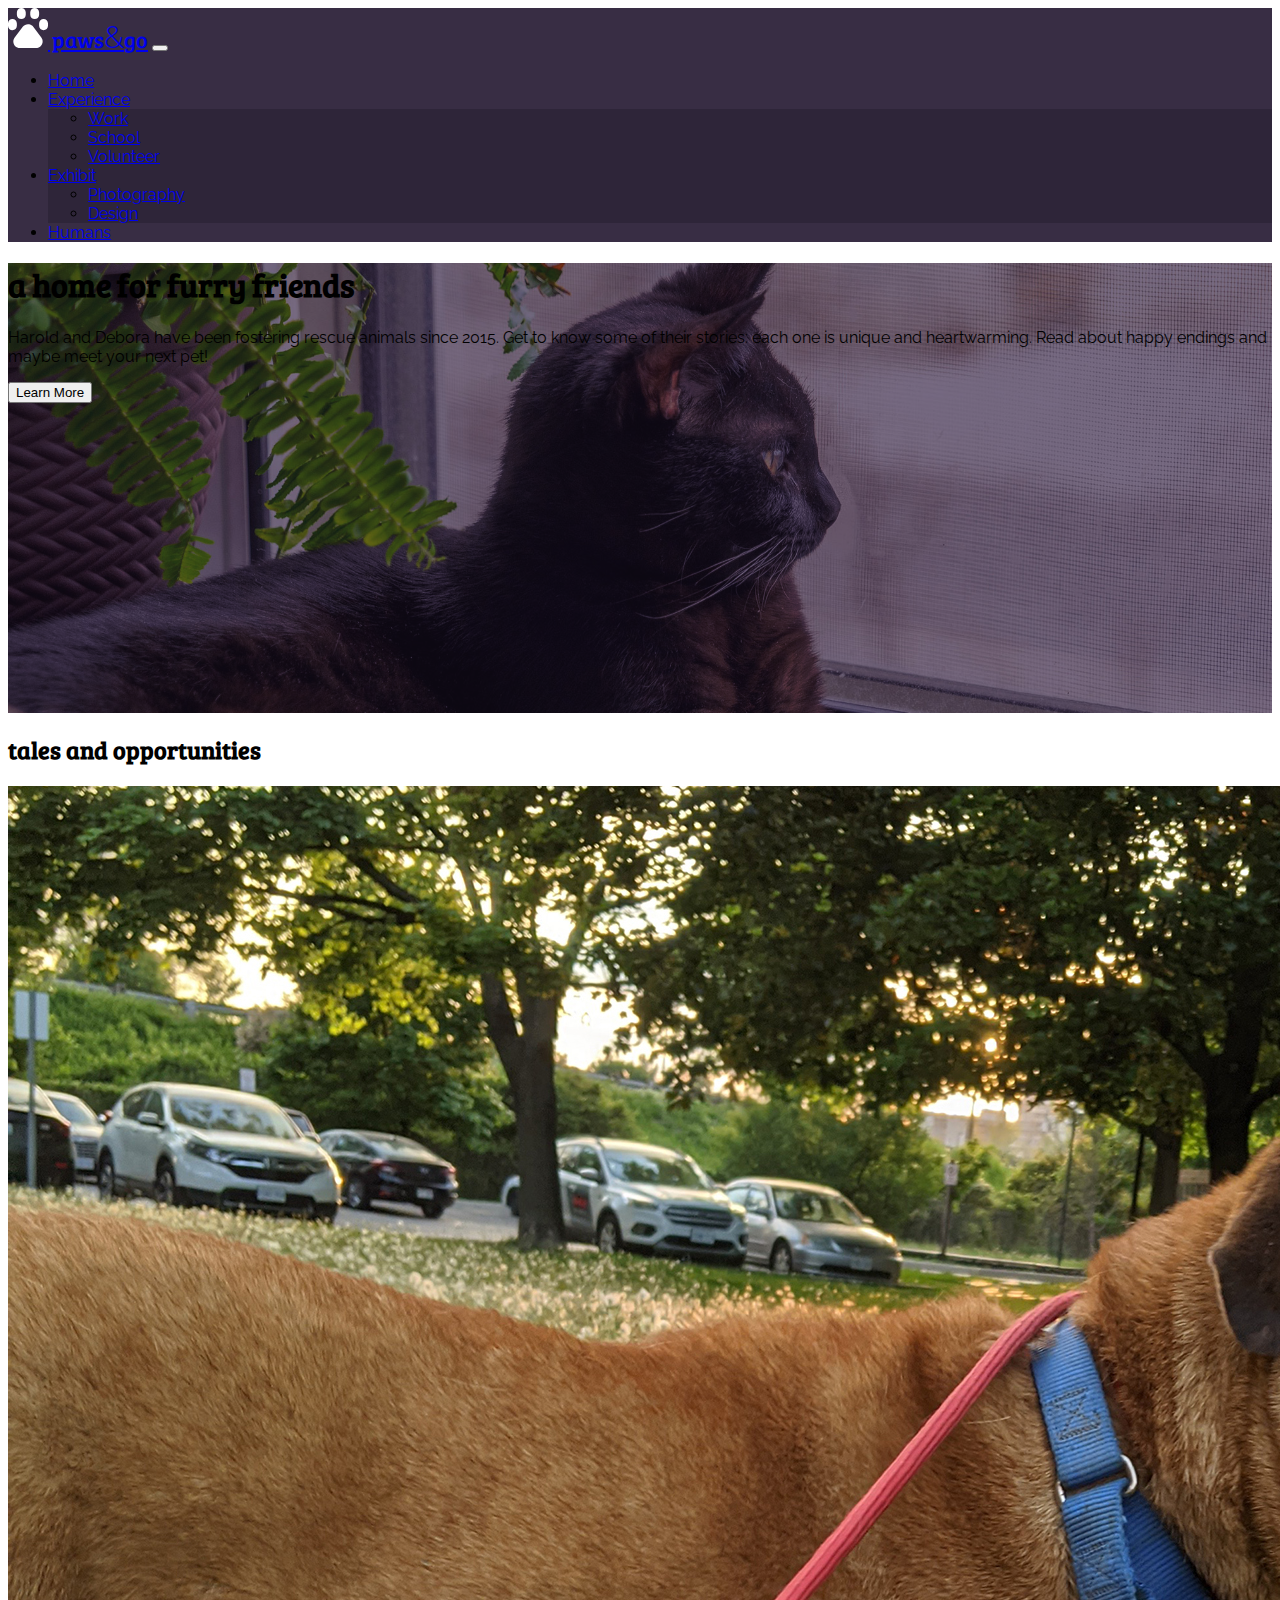
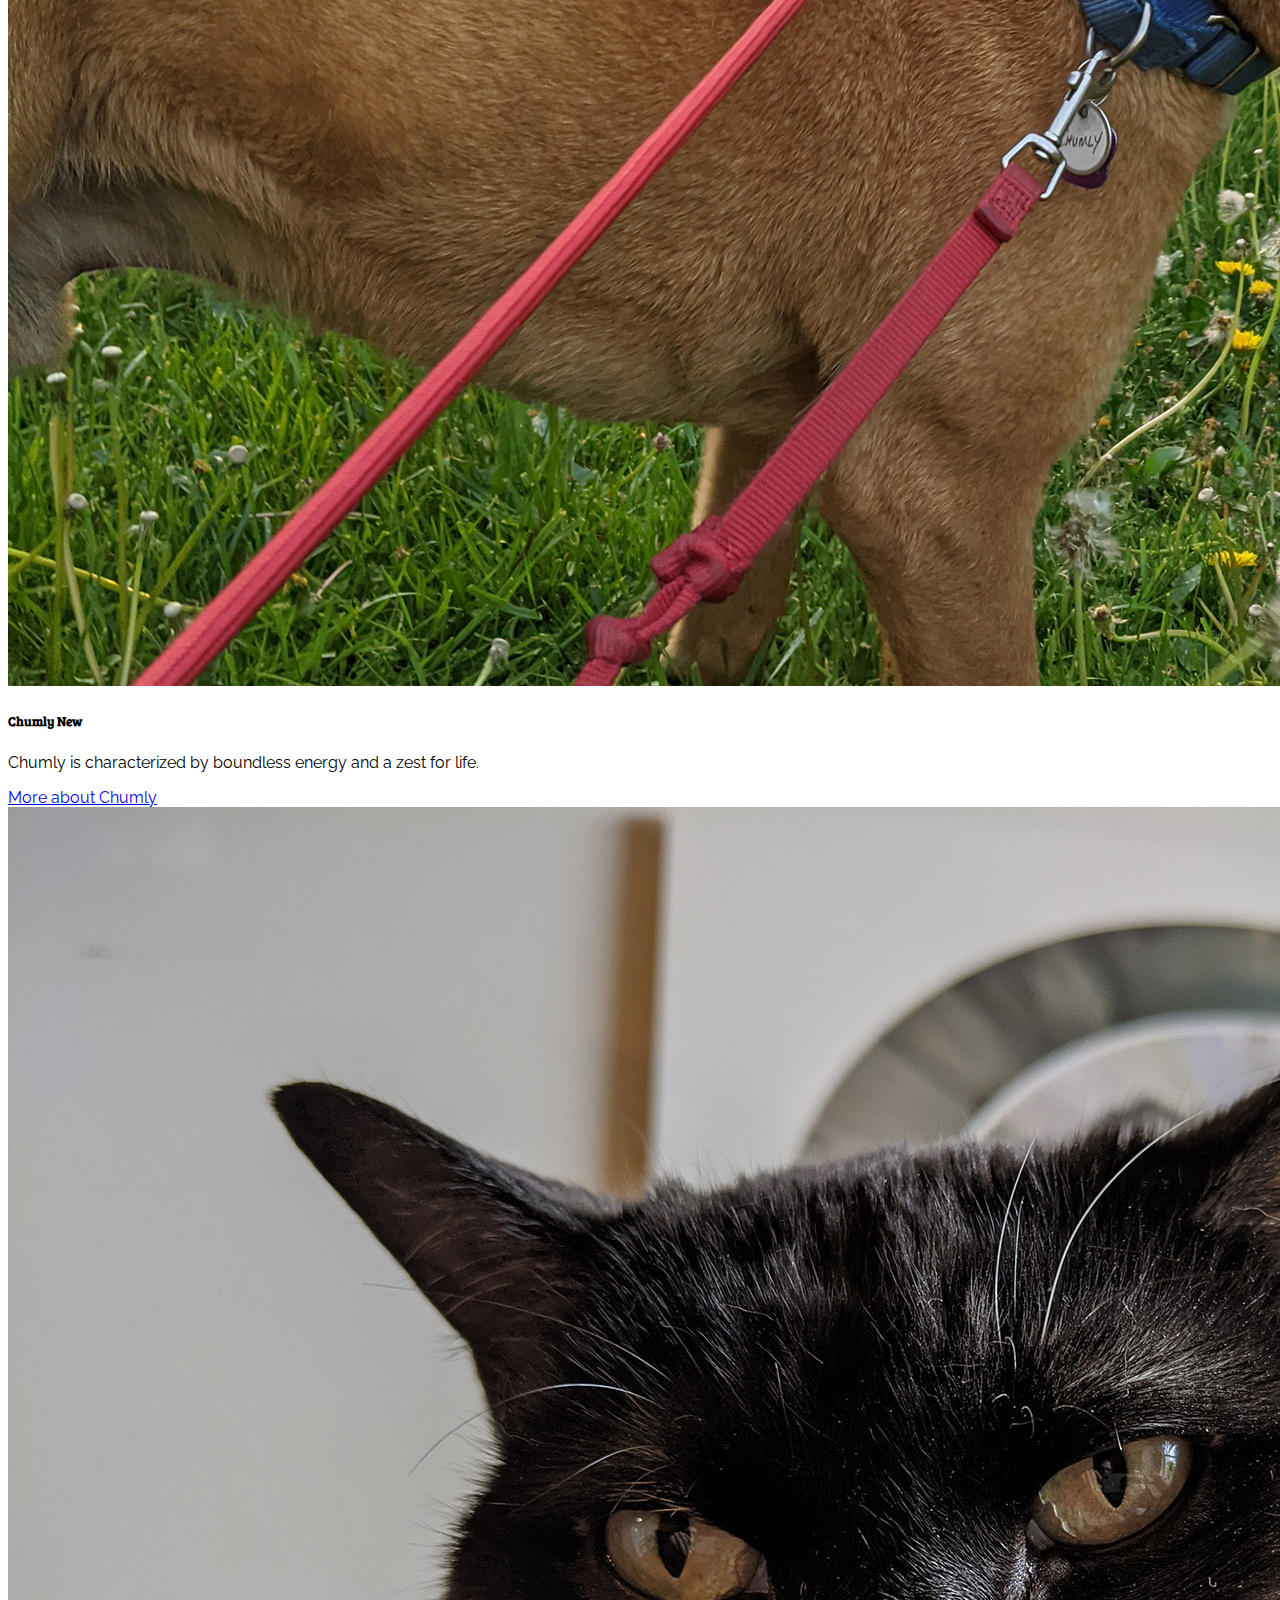
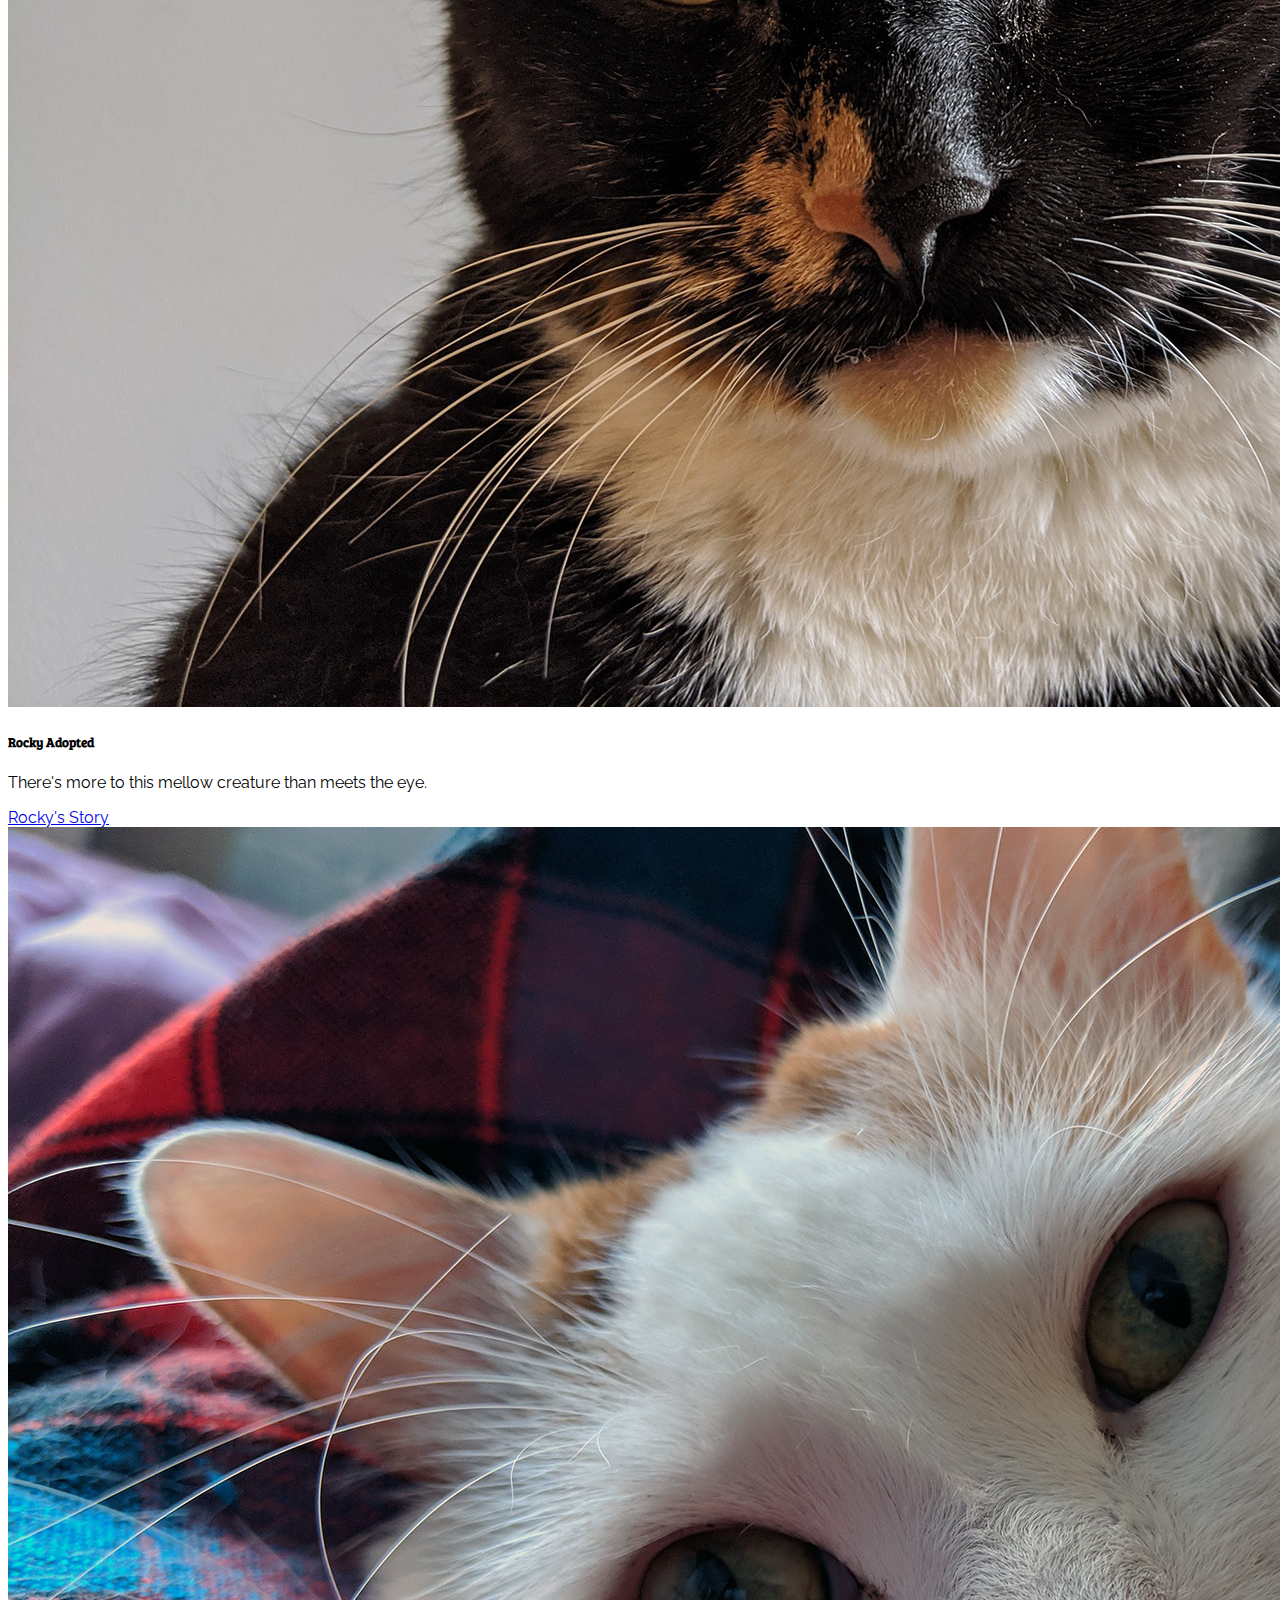
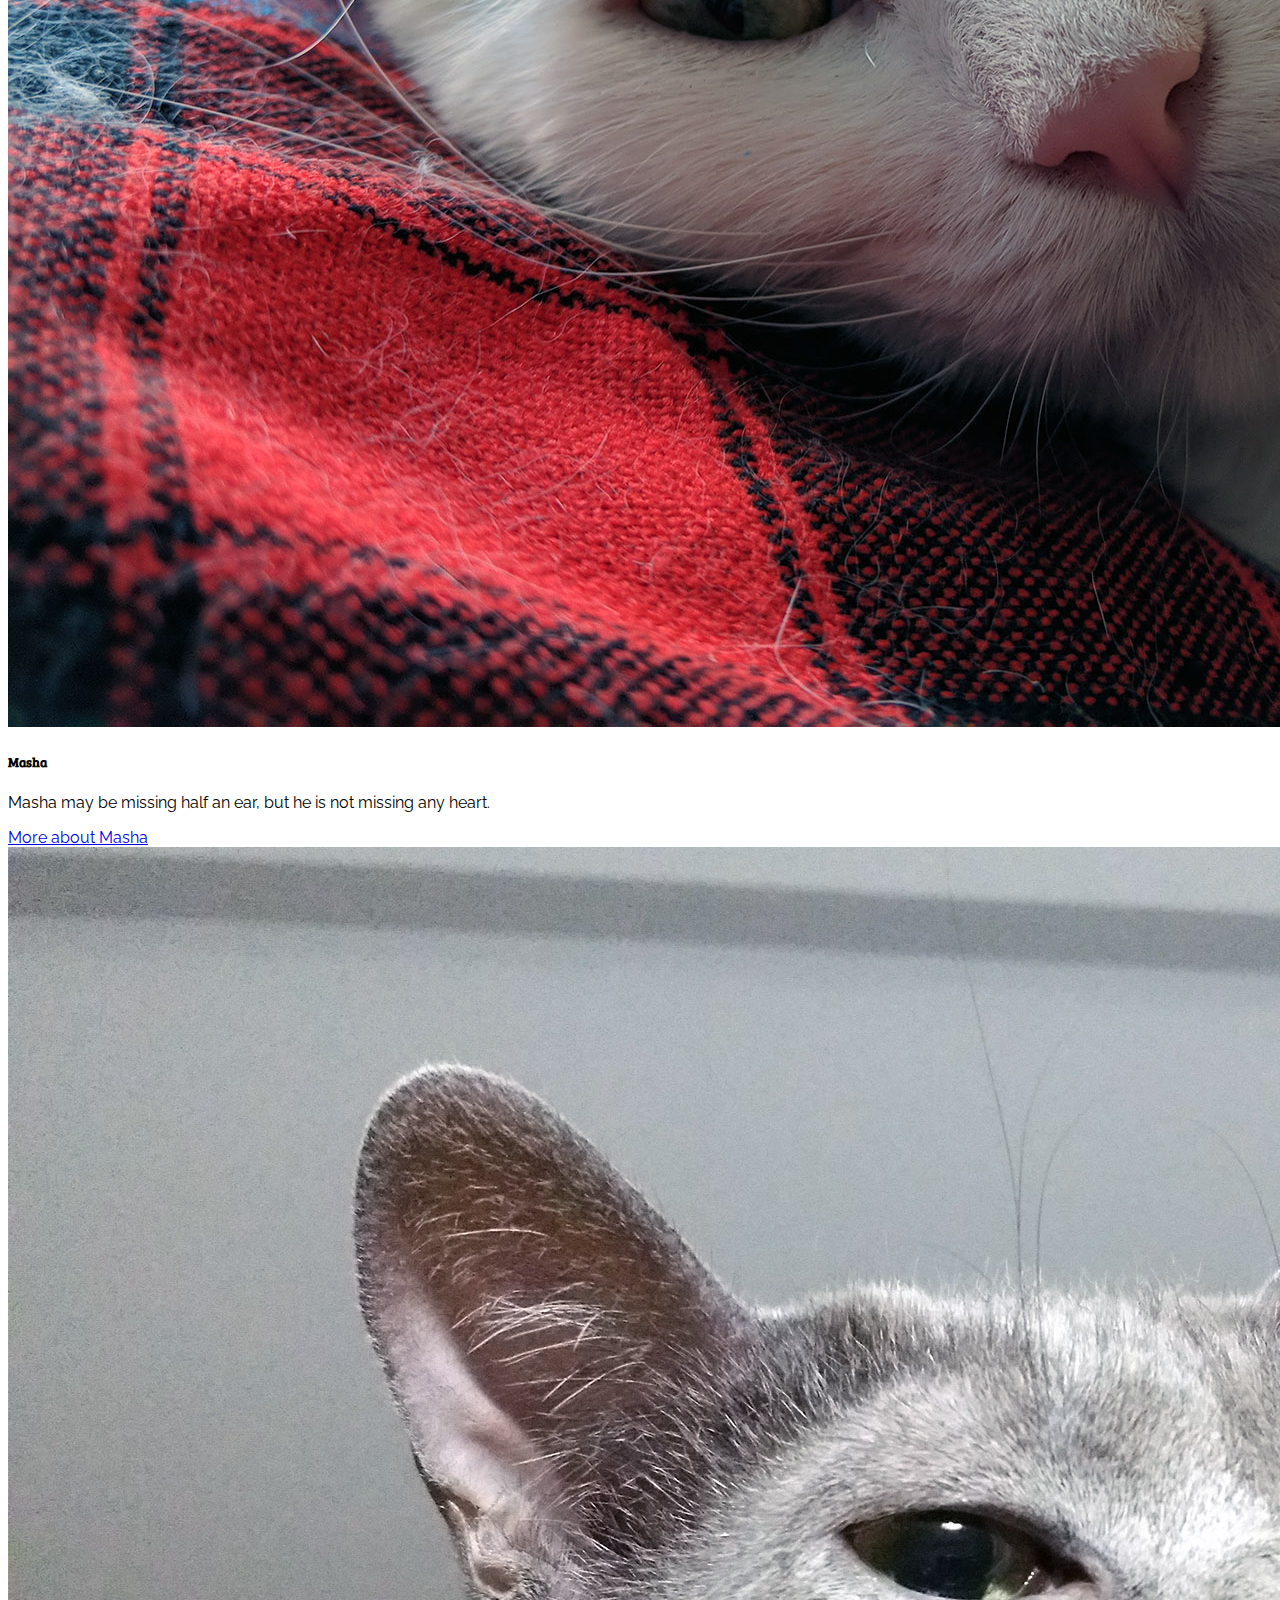
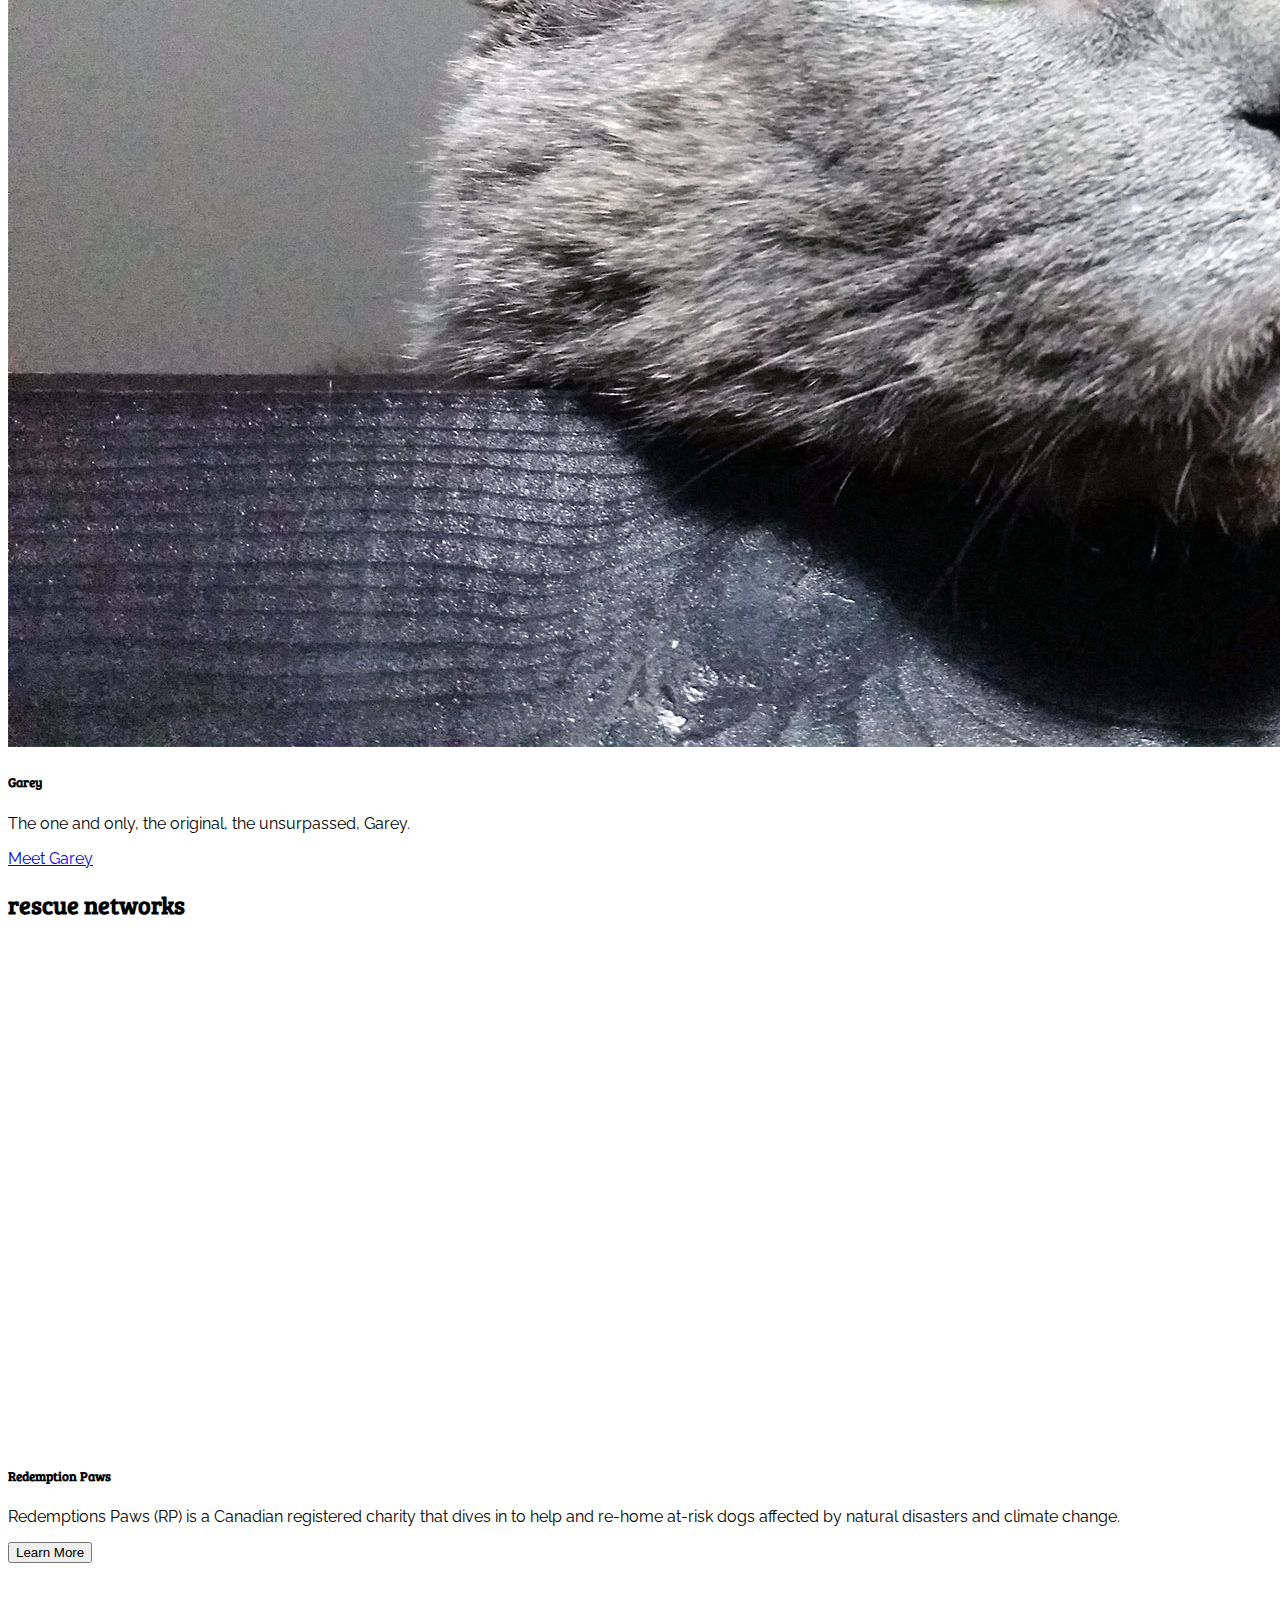
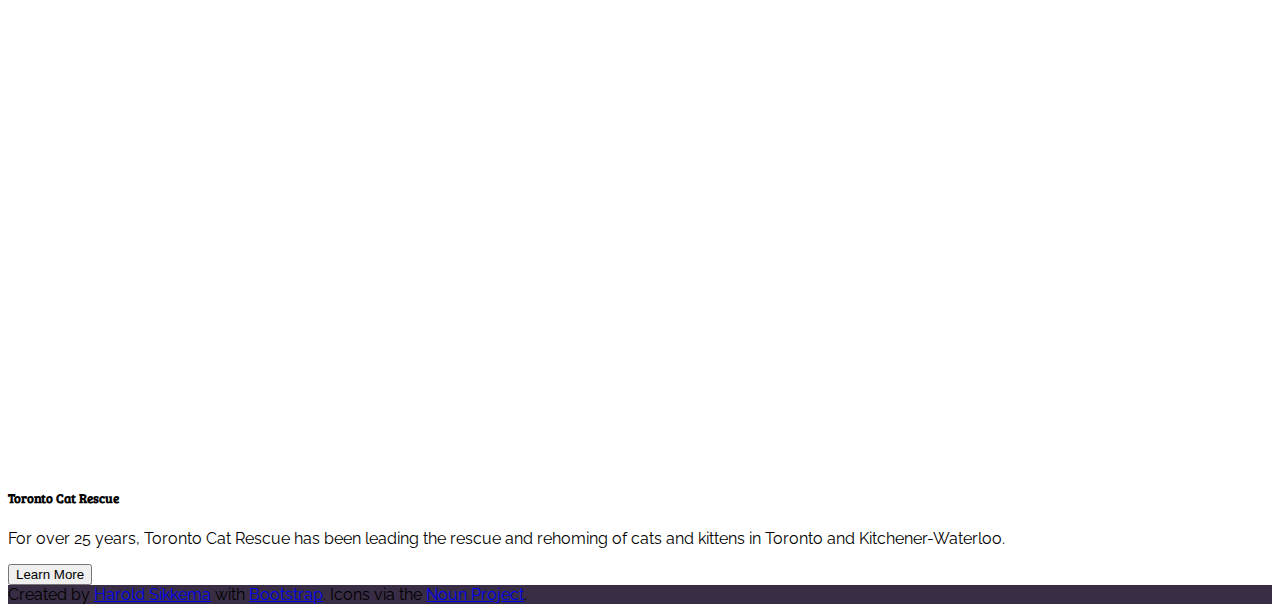
<file: bootstrap-video-3-start 3/index.html>
<!doctype html>
<html lang="en" class="h-100">
  <head>
    <!-- Required meta tags -->
    <meta charset="utf-8">
    <meta name="viewport" content="width=device-width, initial-scale=1">

    <!-- Bootstrap CSS -->
    <link href="https://cdn.jsdelivr.net/npm/bootstrap@5.0.1/dist/css/bootstrap.min.css" rel="stylesheet" integrity="sha384-+0n0xVW2eSR5OomGNYDnhzAbDsOXxcvSN1TPprVMTNDbiYZCxYbOOl7+AMvyTG2x" crossorigin="anonymous">

    <title>paws&amp;go</title>

    <!-- Google Fonts -->
    <link rel="preconnect" href="https://fonts.gstatic.com">
    <link href="https://fonts.googleapis.com/css2?family=Bree+Serif&family=Raleway:wght@300;400&display=swap" rel="stylesheet">

    <!-- Custom Styles and Overrides -->
    <link href="css/styles.css" rel="stylesheet">

    <!-- Favicon - See also: https://developer.mozilla.org/en-US/docs/Learn/HTML/Introduction_to_HTML/The_head_metadata_in_HTML#adding_custom_icons_to_your_site -->
    <link rel="shortcut icon" href="img/paw.png" type="image/x-icon">

  </head>
  <body class="bg-light d-flex flex-column h-100">

  <!-- Bootstrap Nav Bar here -->
  <!-- https://getbootstrap.com/docs/5.0/components/navbar/ -->

  <nav class="navbar navbar-expand-sm navbar-dark bg-dark">
    <div class="container">
      <a id="wordmark" class="me-1 navbar-brand" href="index.html">
        <!--Created by jenya from the Noun Project-->
        <!--https://thenounproject.com/search/?q=pets&i=1307711-->
        <svg class="me-3 d-inline-block align-top" xmlns="http://www.w3.org/2000/svg" width="40" viewBox="0 0 100 100" >
          <path class="st0" d="M63.1,47l20.2,26.5c5.5,7.3,4.1,17.6-3.1,23.1c-2.9,2.2-6.4,3.4-10,3.4H29.8c-9.1,0-16.5-7.4-16.5-16.5
c0-3.6,1.2-7.1,3.4-10L36.9,47c5.5-7.3,15.9-8.7,23.1-3.1C61.2,44.7,62.2,45.8,63.1,47L63.1,47z M33.3,0c6.1,0,11.1,5,11.1,11.1v5.6
c0,6.1-5,11.1-11.1,11.1s-11.1-5-11.1-11.1v-5.6C22.2,5,27.2,0,33.3,0z M11.1,27.8c6.1,0,11.1,5,11.1,11.1v5.6
c0,6.1-5,11.1-11.1,11.1S0,50.6,0,44.4v-5.6C0,32.8,5,27.8,11.1,27.8z M66.7,0c6.1,0,11.1,5,11.1,11.1v5.6c0,6.1-5,11.1-11.1,11.1
s-11.1-5-11.1-11.1v-5.6C55.6,5,60.5,0,66.7,0z M88.9,27.8c6.1,0,11.1,5,11.1,11.1v5.6c0,6.1-5,11.1-11.1,11.1
c-6.1,0-11.1-5-11.1-11.1v-5.6C77.8,32.8,82.8,27.8,88.9,27.8z"/>
        </svg>
         paws<span>&amp;</span>go</a>
         <button class="navbar-toggler" type="button" data-bs-toggle="collapse" data-bs-target="#navbarNavDropdown" aria-controls="navbarNavDropdown" aria-expanded="false" aria-label="Toggle navigation">
           <span class="navbar-toggler-icon"></span>
         </button>
         <div class="collapse navbar-collapse" id="navbarNavDropdown">
           <ul class="navbar-nav ms-auto">
             <li class="nav-item">
               <a class="nav-link active" aria-current="page" href="index.html">Home</a>
             </li>

             <li class="nav-item dropdown">
               <a class="nav-link dropdown-toggle" href="#" id="navbarDropdownMenuLinkExperience" role="button" data-bs-toggle="dropdown" aria-expanded="false">
                 Experience
               </a>
               <ul class="dropdown-menu dropdown-menu-dark" aria-labelledby="navbarDropdownMenuLinkExperience">
                 <li><a class="dropdown-item" href="rocky.html">Work</a></li>
                 <li><a class="dropdown-item" href="masha.html">School</a></li>
                 <li><a class="dropdown-item" href="garey.html">Volunteer</a></li>
               </ul>
             </li>
             <li class="nav-item dropdown dropdown-menu-dark">
               <a class="nav-link dropdown-toggle" href="#" id="navbarDropdownMenuLinkExhibit" role="button" data-bs-toggle="dropdown" aria-expanded="false">
                 Exhibit
               </a>
               <ul class="dropdown-menu" aria-labelledby="navbarDropdownMenuLinkExhibit">
                 <li><a class="dropdown-item" href="chumly.html">Photography</a></li>
                 <li><a class="dropdown-item" href="#">Design</a></li>
               </ul>
             </li>
             <li class="nav-item">
               <a class="nav-link" href="humans.html">Humans</a>
             </li>
           </ul>
         </div>
    </div>
  </nav>

  <!-- Insert Bootstrap Jumbotron here -->
  <!-- https://getbootstrap.com/docs/5.0/examples/jumbotron/ -->
  <div id="hero" class="p-5 mb-4 bg-dark text-light d-flex align-items-end">
    <div class="container py-5">
      <h1 class="display-5">a home for furry friends</h1>
      <p class="col-md-8 fs-4">Harold and Debora have been fostering rescue animals since 2015. Get to know some of their stories: each one is unique and heartwarming. Read about happy endings and maybe meet your next pet!</p>
      <form action="humans.html">
      <button type="submit" class="btn btn-secondary btn-lg" type="button">Learn More</button>
    </form>
    </div>
  </div>

    <!-- Insert Cards here
      https://getbootstrap.com/docs/5.0/components/card/#grid-cards
      see also: https://getbootstrap.com/docs/5.0/examples/album/
    -->
  <div class="container pb-5">
    <h2 class="display-4 mt-5">tales and opportunities</h2>
    <div class="row g-3">
      <div class="col-md">
        <div class="card">
          <!-- Photo by Harold Sikkema -->
          <img src="img/chumly.jpg" class="card-img-top" alt="Chumly">
          <div class="card-body">
            <h5 class="card-title">Chumly <span class="badge bg-warning">New</span></h5>
            <p class="card-text">Chumly is characterized by boundless energy and a zest for life.</p>
            <a href="#" class="btn btn-secondary">More about Chumly</a>
          </div>
        </div>
      </div>
      <div class="col-md">
        <div class="card">
          <!-- Photo by Harold Sikkema -->
          <img src="img/rocky.jpg" class="card-img-top" alt="Rocky">
          <div class="card-body">
            <h5 class="card-title">Rocky <span class="badge bg-success">Adopted</span></h5>
            <p class="card-text">There's more to this mellow creature than meets the eye.</p>
            <a href="#" class="btn btn-secondary">Rocky's Story</a>
          </div>
        </div>
      </div>
      <div class="col-md">
        <div class="card">
          <!-- Photo by Harold Sikkema -->
          <img src="img/masha.jpg" class="card-img-top" alt="Masha">
          <div class="card-body">
            <h5 class="card-title">Masha</h5>
            <p class="card-text">Masha may be missing half an ear, but he is not missing any heart.</p>
            <a href="#" class="btn btn-secondary">More about Masha</a>
          </div>
        </div>
      </div>
      <div class="col-md">
        <div class="card">
          <!-- Photo by Harold Sikkema -->
          <img src="img/garey.jpg" class="card-img-top" alt="...">
          <div class="card-body">
            <h5 class="card-title">Garey</h5>
            <p class="card-text">The one and only, the original, the unsurpassed, Garey.</p>
            <a href="#" class="btn btn-secondary">Meet Garey</a>
          </div>
        </div>
      </div>
    </div>
  </div>

  <!-- Rescue Networks - Layout Adapted from Heroes examples.- https://getbootstrap.com/docs/5.0/examples/heroes/ -->
  <div class="container col-xxl-8 px-4 mb-5">
    <h2 class="display-4 mt-5">rescue networks</h2>
    <div class="row flex-lg-row align-items-center py-5 bg-white my-3">
      <div class="col-10 col-sm-4 p-5">
        <img src="img/rp.png" class="d-block mx-lg-auto img-fluid" alt="Bootstrap Themes" width="700" height="500" loading="lazy">
      </div>
      <div class="col-sm-8">
        <h5 class="display-5 lh-1 mb-3">Redemption Paws</h5>
        <p class="lead">Redemptions Paws (RP) is a Canadian registered charity  that dives in to help and re-home at-risk dogs affected by natural disasters and climate change.</p>
        <button type="button" class="btn btn-secondary px-4 me-md-2">Learn More</button>
      </div>
    </div>
    <div class="row flex-lg-row align-items-center py-5 bg-white my-3">
      <div class="col-10 col-sm-4 p-5">
        <img src="img/tcr.png" class="d-block mx-lg-auto img-fluid" alt="Bootstrap Themes" width="700" height="500" loading="lazy">
      </div>
      <div class="col-sm-8">
        <h5 class="display-5 lh-1 mb-3">Toronto Cat Rescue</h5>
        <p class="lead">For over 25 years, Toronto Cat Rescue has been leading the rescue and rehoming of cats and kittens in Toronto and Kitchener-Waterloo.</p>
        <button type="button" class="btn btn-secondary px-4 me-md-2">Learn More</button>
      </div>
    </div>
  </div>

 <!--  Sticky Footer https://getbootstrap.com/docs/5.0/examples/sticky-footer/
   Also Note the classes on the html and body tags -->
  <footer class="footer mt-auto py-3 bg-dark">
    <div class="container text-center">
      <span class="text-white">Created by <a class="text-white" href="https://nsitu.ca">Harold Sikkema</a> with <a class="text-white" href="https://getbootstrap.com">Bootstrap</a>. Icons via the <a class="text-white" href="https://thenounproject.com/">Noun Project</a>.</span>
    </div>
  </footer>

    <!-- Bootstrap Javascript Bundle -->
    <script src="https://cdn.jsdelivr.net/npm/bootstrap@5.0.1/dist/js/bootstrap.bundle.min.js" integrity="sha384-gtEjrD/SeCtmISkJkNUaaKMoLD0//ElJ19smozuHV6z3Iehds+3Ulb9Bn9Plx0x4" crossorigin="anonymous"></script>

  </body>
</html>
</file>
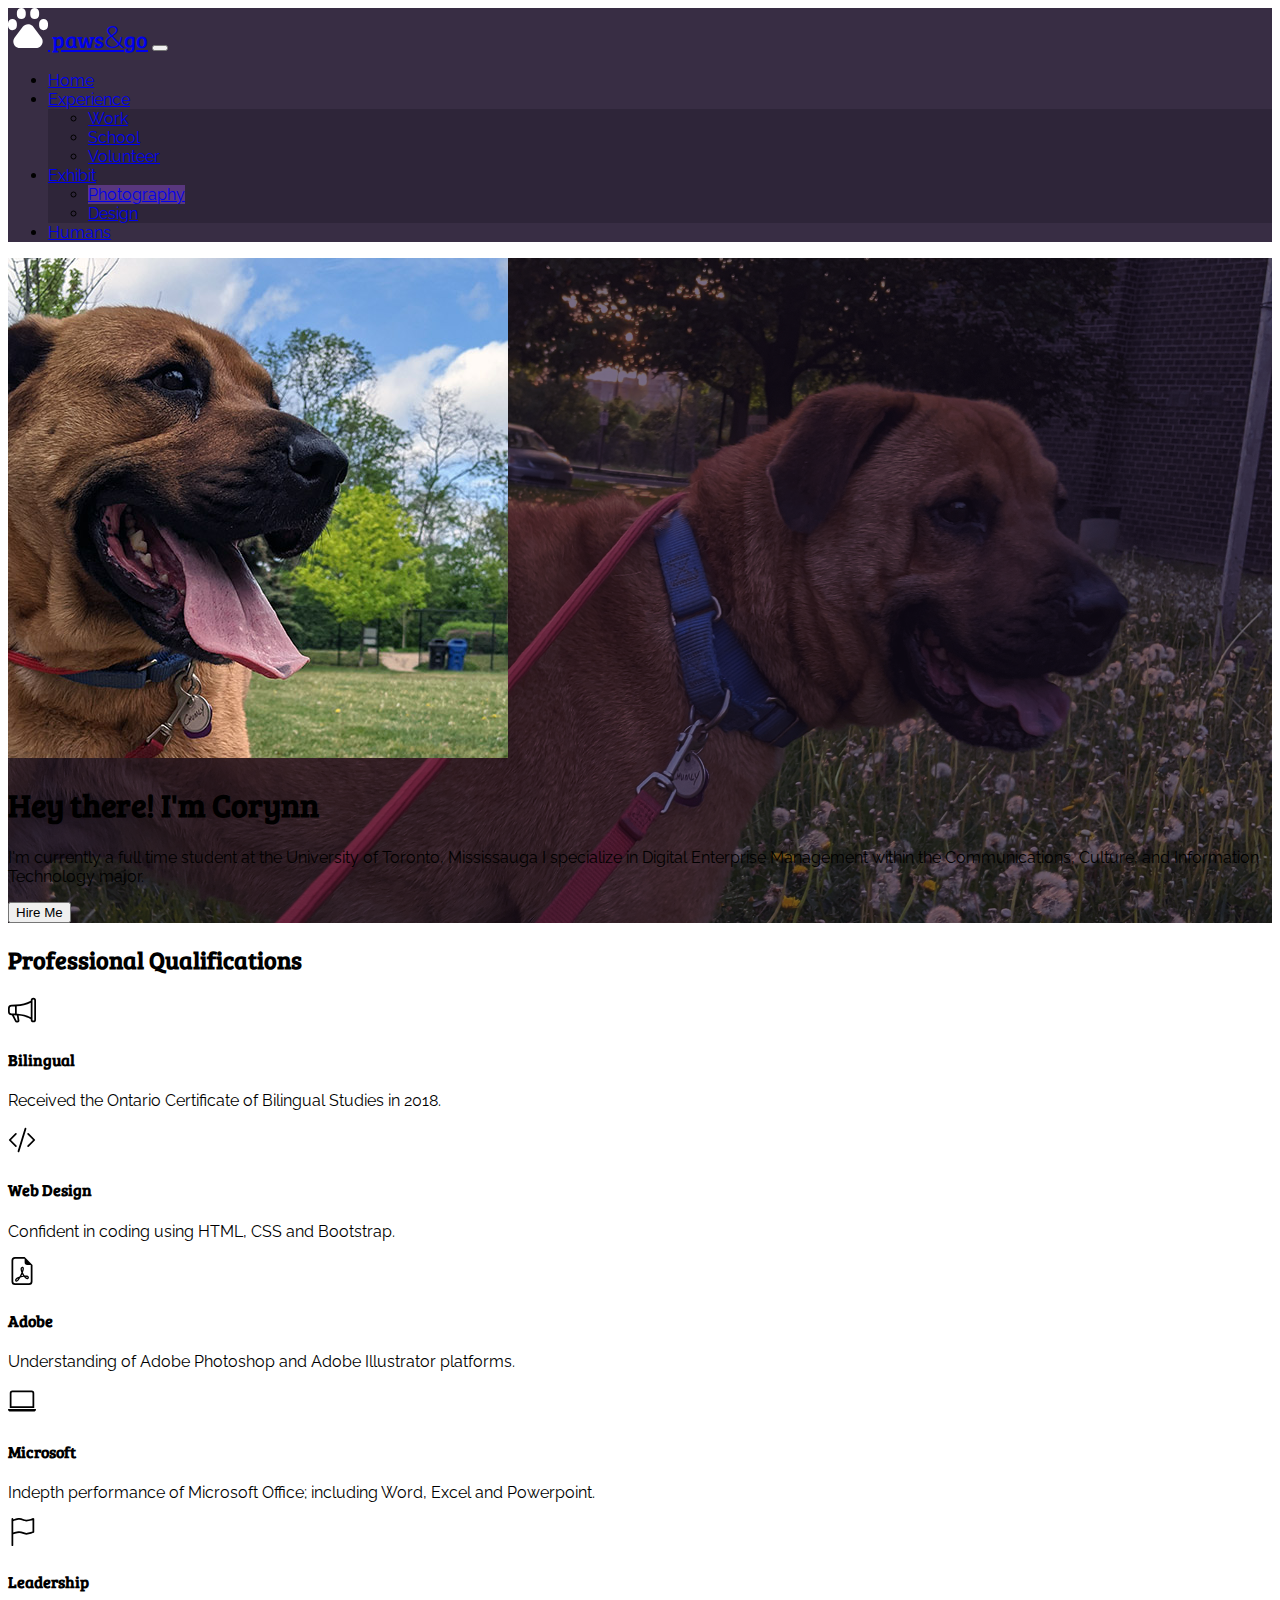
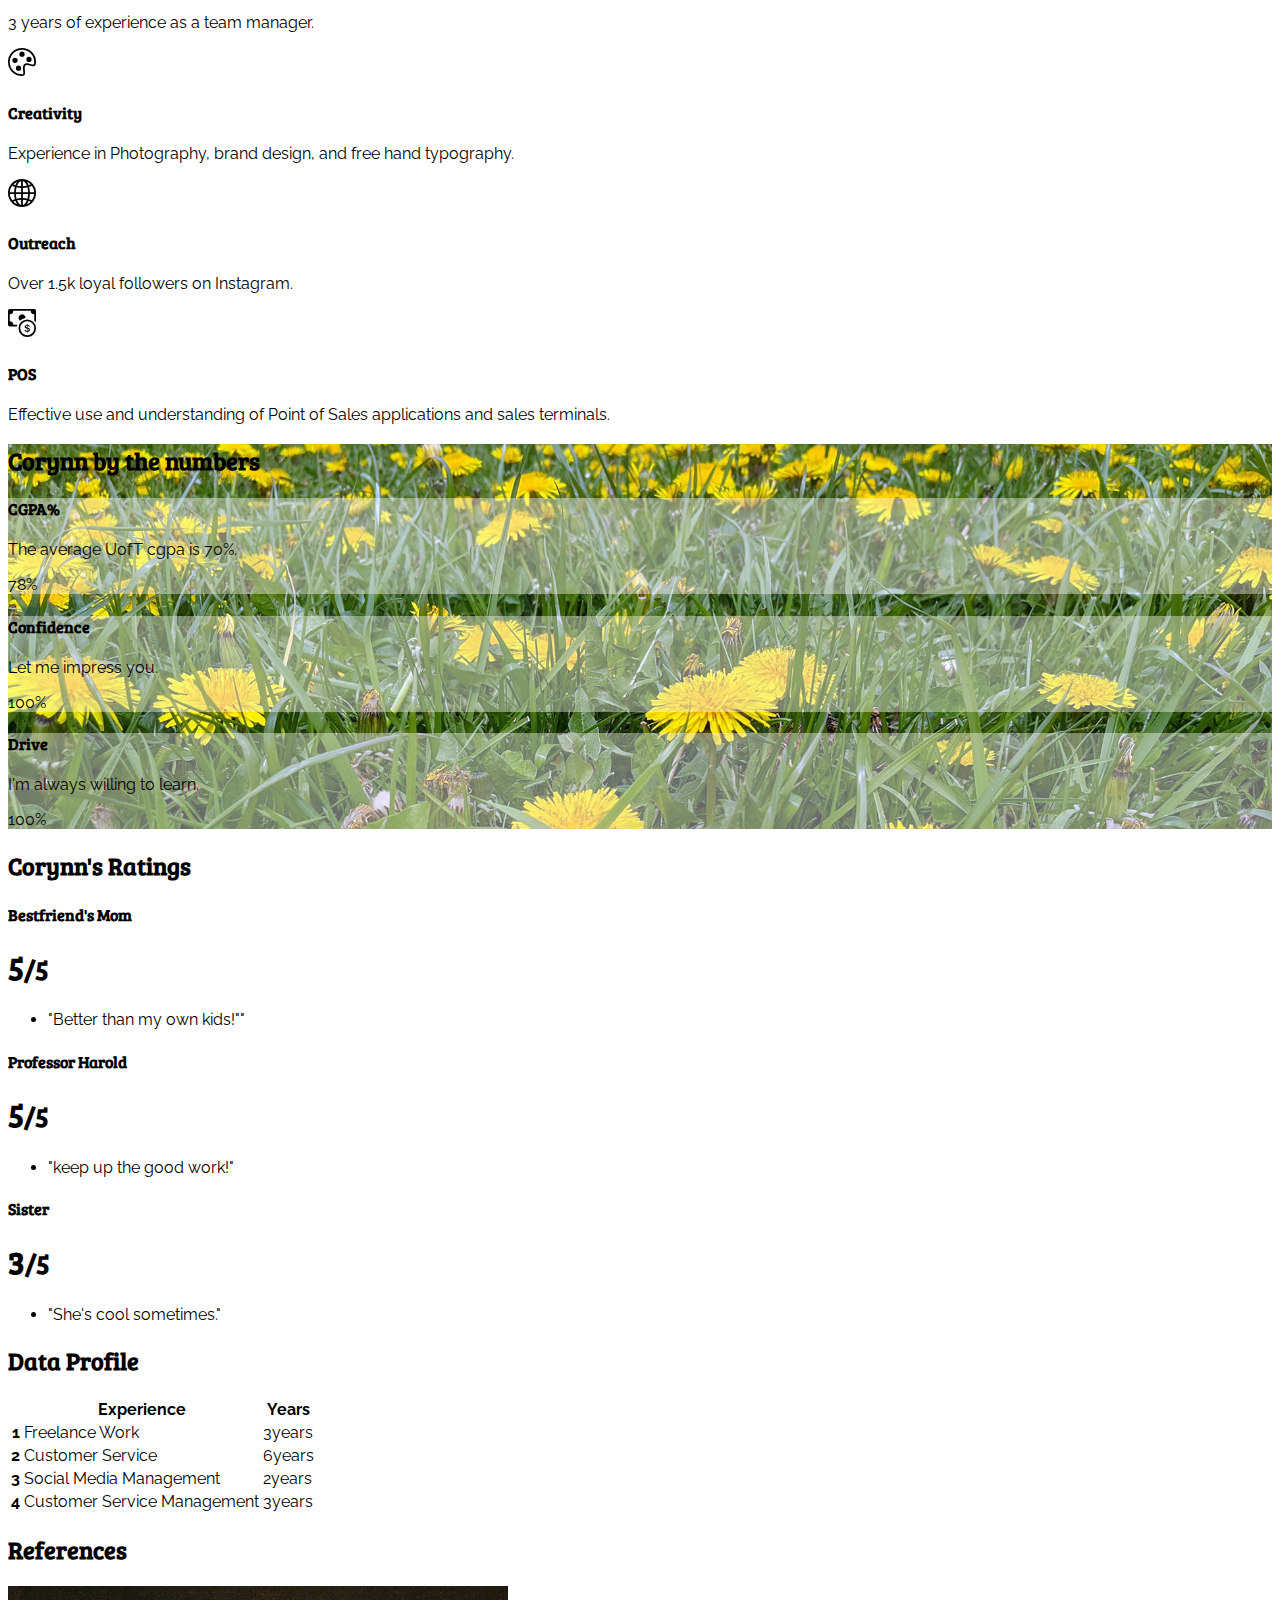
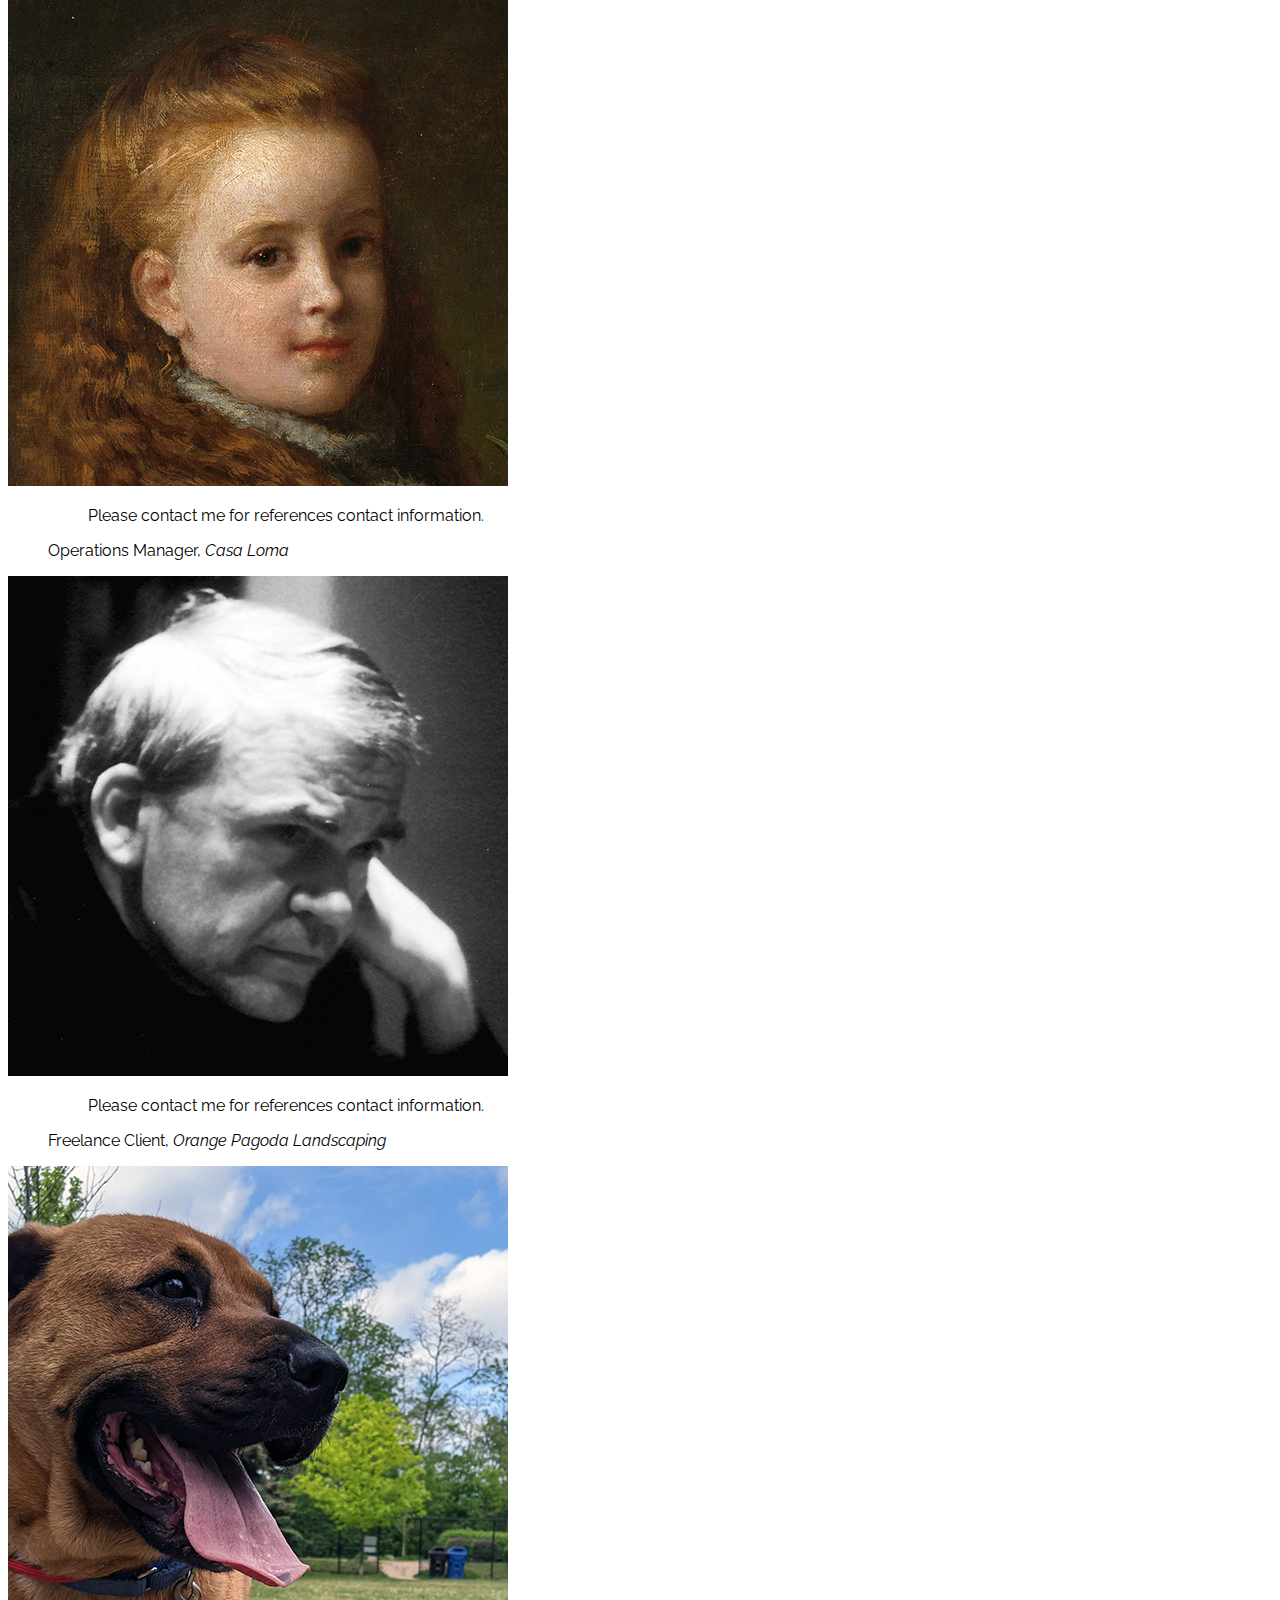
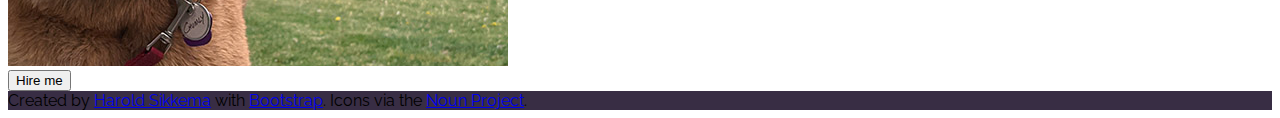
<file: bootstrap-video-3-start 3/chumly.html>
<!doctype html>
<html lang="en" class="h-100">
  <head>
    <!-- Required meta tags -->
    <meta charset="utf-8">
    <meta name="viewport" content="width=device-width, initial-scale=1">

    <!-- Bootstrap CSS -->
    <link href="https://cdn.jsdelivr.net/npm/bootstrap@5.0.1/dist/css/bootstrap.min.css" rel="stylesheet" integrity="sha384-+0n0xVW2eSR5OomGNYDnhzAbDsOXxcvSN1TPprVMTNDbiYZCxYbOOl7+AMvyTG2x" crossorigin="anonymous">

    <title>paws&amp;go - Chumly</title>

    <!-- Google Fonts -->
    <link rel="preconnect" href="https://fonts.gstatic.com">
    <link href="https://fonts.googleapis.com/css2?family=Bree+Serif&family=Raleway:wght@300;400&display=swap" rel="stylesheet">

    <!-- Custom Styles and Overrides -->
    <link href="css/styles.css" rel="stylesheet">

    <!-- Favicon - See also: https://developer.mozilla.org/en-US/docs/Learn/HTML/Introduction_to_HTML/The_head_metadata_in_HTML#adding_custom_icons_to_your_site -->
    <link rel="shortcut icon" href="img/paw.png" type="image/x-icon">

    <link rel="stylesheet" href="https://cdn.jsdelivr.net/npm/bootstrap-icons@1.5.0/font/bootstrap-icons.css">
  </head>
  <body class="bg-light d-flex flex-column h-100" id="chumly">

  <!-- Bootstrap Nav Bar here -->
  <!-- https://getbootstrap.com/docs/5.0/components/navbar/ -->

  <nav class="navbar navbar-expand-sm navbar-dark bg-dark">
    <div class="container">
      <a id="wordmark" class="me-1 navbar-brand" href="index.html">
        <!--Created by jenya from the Noun Project-->
        <!--https://thenounproject.com/search/?q=pets&i=1307711-->
        <svg class="me-3 d-inline-block align-top" xmlns="http://www.w3.org/2000/svg" width="40" viewBox="0 0 100 100" >
          <path class="st0" d="M63.1,47l20.2,26.5c5.5,7.3,4.1,17.6-3.1,23.1c-2.9,2.2-6.4,3.4-10,3.4H29.8c-9.1,0-16.5-7.4-16.5-16.5
c0-3.6,1.2-7.1,3.4-10L36.9,47c5.5-7.3,15.9-8.7,23.1-3.1C61.2,44.7,62.2,45.8,63.1,47L63.1,47z M33.3,0c6.1,0,11.1,5,11.1,11.1v5.6
c0,6.1-5,11.1-11.1,11.1s-11.1-5-11.1-11.1v-5.6C22.2,5,27.2,0,33.3,0z M11.1,27.8c6.1,0,11.1,5,11.1,11.1v5.6
c0,6.1-5,11.1-11.1,11.1S0,50.6,0,44.4v-5.6C0,32.8,5,27.8,11.1,27.8z M66.7,0c6.1,0,11.1,5,11.1,11.1v5.6c0,6.1-5,11.1-11.1,11.1
s-11.1-5-11.1-11.1v-5.6C55.6,5,60.5,0,66.7,0z M88.9,27.8c6.1,0,11.1,5,11.1,11.1v5.6c0,6.1-5,11.1-11.1,11.1
c-6.1,0-11.1-5-11.1-11.1v-5.6C77.8,32.8,82.8,27.8,88.9,27.8z"/>
        </svg>
         paws<span>&amp;</span>go</a>
         <button class="navbar-toggler" type="button" data-bs-toggle="collapse" data-bs-target="#navbarNavDropdown" aria-controls="navbarNavDropdown" aria-expanded="false" aria-label="Toggle navigation">
           <span class="navbar-toggler-icon"></span>
         </button>
         <div class="collapse navbar-collapse" id="navbarNavDropdown">
           <ul class="navbar-nav ms-auto">
             <li class="nav-item">
               <a class="nav-link" aria-current="page" href="index.html">Home</a>
             </li>

             <li class="nav-item dropdown">
               <a class="nav-link dropdown-toggle active" href="#" id="navbarDropdownMenuLinkExperience" role="button" data-bs-toggle="dropdown" aria-expanded="false">
                 Experience
               </a>
               <ul class="dropdown-menu dropdown-menu-dark" aria-labelledby="navbarDropdownMenuLinkExperience">
                 <li><a class="dropdown-item" href="rocky.html">Work</a></li>
                 <li><a class="dropdown-item" href="masha.html">School</a></li>
                 <li><a class="dropdown-item" href="garey.html">Volunteer</a></li>
               </ul>
             </li>
             <li class="nav-item dropdown dropdown-menu-dark">
               <a class="nav-link dropdown-toggle" href="#" id="navbarDropdownMenuLinkExhibit" role="button" data-bs-toggle="dropdown" aria-expanded="false">
                 Exhibit
               </a>
               <ul class="dropdown-menu" aria-labelledby="navbarDropdownMenuLinkExhibit">
                 <li><a class="dropdown-item active" aria-current="page" href="chumly.html">Photography</a></li>
                 <li><a class="dropdown-item" href="#">Design</a></li>
               </ul>
             </li>
             <li class="nav-item">
               <a class="nav-link" href="humans.html">Humans</a>
             </li>
           </ul>
         </div>
    </div>
  </nav>

  <!-- Insert Bootstrap Jumbotron here -->
  <!-- https://getbootstrap.com/docs/5.0/examples/jumbotron/ -->
  <div id="hero" class="p-5 mb-4 bg-dark text-light d-flex align-items-end">
    <div class="container py-5">

      <div class="row">

        <div class="col-6 col-md-3 col-lg-2">
          <img class="rounded-circle w-100" src="img/chumly-square.jpg" alt="Chumly">
        </div>

        <div class="col-12 col-md-9 col-lg-10">
          <h1 class="display-5">Hey there! I'm <span class="badge bg-warning">Corynn</span></h1>
          <p class="col-md-8 fs-4">I'm currently a full time student at the <span class="badge bg-primary text-dark">University of Toronto, Mississauga</span> I specialize in <span class="badge bg-success text-dark">Digital Enterprise Management</span> within the Communications, Culture, and Information Technology major.</p>
          <form action="humans.html">
          <button type="submit" class="btn btn-secondary btn-lg" type="button">Hire Me</button>
        </form>
      </div>

        </div>

    </div>
  </div>

  <section class="container px-4 py-5" id="icon-grid">
      <h2 class="pb-2 border-bottom">Professional Qualifications</h2>

      <div class="row row-cols-1 row-cols-sm-2 row-cols-md-3 row-cols-lg-4 g-4 py-5">
        <div class="col d-flex align-items-start">
          <svg class="bi text-muted flex-shrink-0 me-3" width="1.75em" height="1.75em"><use xlink:href="img/bootstrap-icons.svg#megaphone"></use></svg>
          <div>
            <h4 class="fw-bold mb-0">Bilingual</h4>
            <p>Received the Ontario Certificate of Bilingual Studies in 2018.</p>
          </div>
        </div>
        <div class="col d-flex align-items-start">
          <svg class="bi text-muted flex-shrink-0 me-3" width="1.75em" height="1.75em"><use xlink:href="img/bootstrap-icons.svg#code-slash"></use></svg>
          <div>
            <h4 class="fw-bold mb-0">Web Design</h4>
            <p>Confident in coding using HTML, CSS and Bootstrap.</p>
          </div>
        </div>
        <div class="col d-flex align-items-start">
          <svg class="bi text-muted flex-shrink-0 me-3" width="1.75em" height="1.75em"><use xlink:href="img/bootstrap-icons.svg#file-earmark-pdf"></use></svg>
          <div>
            <h4 class="fw-bold mb-0">Adobe</h4>
            <p>Understanding of Adobe Photoshop and Adobe Illustrator platforms.</p>
          </div>
        </div>
        <div class="col d-flex align-items-start">
          <svg class="bi text-muted flex-shrink-0 me-3" width="1.75em" height="1.75em"><use xlink:href="img/bootstrap-icons.svg#laptop"></use></svg>
          <div>
            <h4 class="fw-bold mb-0">Microsoft</h4>
            <p>Indepth performance of Microsoft Office; including Word, Excel and Powerpoint.</p>
          </div>
        </div>
        <div class="col d-flex align-items-start">
          <svg class="bi text-muted flex-shrink-0 me-3" width="1.75em" height="1.75em"><use xlink:href="img/bootstrap-icons.svg#flag"></use></svg>
          <div>
            <h4 class="fw-bold mb-0">Leadership</h4>
            <p>3 years of experience as a team manager.</p>
          </div>
        </div>
        <div class="col d-flex align-items-start">
          <svg class="bi text-muted flex-shrink-0 me-3" width="1.75em" height="1.75em"><use xlink:href="img/bootstrap-icons.svg#palette"></use></svg>
          <div>
            <h4 class="fw-bold mb-0">Creativity</h4>
            <p>Experience in Photography, brand design, and free hand typography.</p>
          </div>
        </div>
        <div class="col d-flex align-items-start">
          <svg class="bi text-muted flex-shrink-0 me-3" width="1.75em" height="1.75em"><use xlink:href="img/bootstrap-icons.svg#globe2"></use></svg>
          <div>
            <h4 class="fw-bold mb-0">Outreach</h4>
            <p>Over 1.5k loyal followers on Instagram.</p>
          </div>
        </div>
        <div class="col d-flex align-items-start">
          <svg class="bi text-muted flex-shrink-0 me-3" width="1.75em" height="1.75em"><use xlink:href="img/bootstrap-icons.svg#cash-coin"></use></svg>
          <div>
            <h4 class="fw-bold mb-0">POS</h4>
            <p>Effective use and understanding of Point of Sales applications and sales terminals.</p>
          </div>
        </div>
      </div>
  </section>

<section id="numbers" class="bg-info py-5">
<div class="container">
  <h2>Corynn by the numbers</h2>
  <div class="row py-3 px-3 my-3">
    <div class="col-lg-6">
      <h4>CGPA%</h4>
      <p>The average UofT cgpa is 70%.</p>
    </div>
    <div class="col-lg-6"><div class="progress">
  <div class="progress-bar bg-secondary display-6" role="progressbar" style="width: 78%;" aria-valuenow="78" aria-valuemin="0" aria-valuemax="100">78%</div>
</div></div>
  </div>
  <div class="row py-3 px-3 my-3">
    <div class="col-lg-6">
      <h4>Confidence</h4>
      <p>Let me impress you.</p>
    </div>
    <div class="col-lg-6"><div class="progress">
  <div class="progress-bar bg-secondary display-6" role="progressbar" style="width: 100%;" aria-valuenow="100" aria-valuemin="0" aria-valuemax="100">100%</div>
</div></div>
  </div>
  <div class="row py-3 px-3 my-3">
    <div class="col-lg-6">
      <h4>Drive</h4>
      <p>I'm always willing to learn.</p>
    </div>
    <div class="col-lg-6"><div class="progress">
  <div class="progress-bar bg-secondary display-6" role="progressbar" style="width: 100%;" aria-valuenow="100" aria-valuemin="0" aria-valuemax="100">100%</div>
</div></div>
  </div>
</section>

<section class="container pt-5">
  <h2>Corynn's Ratings</h2>
  <div class="row row-cols-1 row-cols-md-3 mb-3 text-center">
        <div class="col">
          <div class="card mb-4 rounded-3 shadow-sm">
            <div class="card-header py-3">
              <h4 class="my-0 fw-normal">Bestfriend's Mom</h4>
            </div>
            <div class="card-body">
              <h1 class="card-title pricing-card-title">5<small class="text-muted fw-light">/5</small></h1>
              <ul class="list-unstyled mt-3 mb-4">
                <li>"Better than my own kids!""</li>
              </ul>
            </div>
          </div>
        </div>
        <div class="col">
          <div class="card mb-4 rounded-3 shadow-sm">
            <div class="card-header py-3">
              <h4 class="my-0 fw-normal">Professor Harold</h4>
            </div>
            <div class="card-body">
              <h1 class="card-title pricing-card-title">5<small class="text-muted fw-light">/5</small></h1>
              <ul class="list-unstyled mt-3 mb-4">
                <li>"keep up the good work!"</li>
              </ul>
            </div>
          </div>
        </div>
        <div class="col">
          <div class="card mb-4 rounded-3 shadow-sm">
            <div class="card-header py-3">
              <h4 class="my-0 fw-normal">Sister</h4>
            </div>
            <div class="card-body">
              <h1 class="card-title pricing-card-title">3<small class="text-muted fw-light">/5</small></h1>
              <ul class="list-unstyled mt-3 mb-4">
                <li>"She's cool sometimes."</li>
              </ul>
            </div>
          </div>
        </div>
      </div>
</section>


<section id="energy" class="bg-secondary py-5">
  <div class="container">
    <h2>Data Profile</h2>
    <table class="table table-secondary table-striped">
      <thead>
        <tr>
          <th scope="col"></th>
          <th scope="col">Experience</th>
          <th scope="col">Years</th>

        </tr>
      </thead>
      <tbody>
        <tr>
          <th scope="row">1</th>
          <td>Freelance Work</td>
          <td>3years</td>

        </tr>
        <tr>
          <th scope="row">2</th>
          <td>Customer Service</td>
          <td>6years</td>

        </tr>
        <tr>
          <th scope="row">3</th>
          <td>Social Media Management</td>
          <td>2years</td>

        </tr>
        <tr>
          <th scope="row">4</th>
          <td>Customer Service Management</td>
          <td>3years</td>

        </tr>
      </tbody>
    </table>
  </div>
</section>

<section id="references" class="container my-5">
  <h2>References</h2>
  <div class="row mb-3">
    <div class="col-3 col-md-2"> <a title="Reference 1" href="#"> <img class="w-100" alt="Edward Harrison May - Edith Wharton" src="img/wharton.jpg"></div></a>
    <div class="col-9 col-md-10"><figure>
  <blockquote class="blockquote">
    <p>Please contact me for references contact information.</p>
  </blockquote>
  <figcaption class="blockquote-footer">
    Operations Manager, <cite title="Source Title">Casa Loma</cite>
  </figcaption>
</figure></div>
  </div>
  <div class="row mb-3">
    <div class="col-3 col-md-2"> <a title="Reference 2" href="#"> <img class="w-100" alt="Milan Kundera redux" src="img/kundera.jpg"></div></a>
    <div class="col-9 col-md-10"><figure>
  <blockquote class="blockquote">
    <p>Please contact me for references contact information.</p>
  </blockquote>
  <figcaption class="blockquote-footer">
    Freelance Client, <cite title="Source Title">Orange Pagoda Landscaping</cite>
  </figcaption>
</figure></div>
  </div>
</section>


<section id="appeal" class="container-fluid bg-secondary">
  <div class="container py-5">
    <div class="row">
      <div class="col-6 col-md-3 mx-auto mb-5">
        <img class="rounded-circle w-100" src="img/chumly-square.jpg" alt="Chumly">
      </div>
        <div class="col-12 text-center">
          <form action="humans.html">
            <button type="submit" class="btn-primary btn-lg" type="button">Hire me</button>
          </form>
        </div>
      </div>
  </div>
</section>

 <!--  Sticky Footer https://getbootstrap.com/docs/5.0/examples/sticky-footer/
   Also Note the classes on the html and body tags -->
  <footer class="footer mt-auto py-3 bg-dark">
    <div class="container text-center">
      <span class="text-white">Created by <a class="text-white" href="https://nsitu.ca">Harold Sikkema</a> with <a class="text-white" href="https://getbootstrap.com">Bootstrap</a>. Icons via the <a class="text-white" href="https://thenounproject.com/">Noun Project</a>.</span>
    </div>
  </footer>

    <!-- Bootstrap Javascript Bundle -->
    <script src="https://cdn.jsdelivr.net/npm/bootstrap@5.0.1/dist/js/bootstrap.bundle.min.js" integrity="sha384-gtEjrD/SeCtmISkJkNUaaKMoLD0//ElJ19smozuHV6z3Iehds+3Ulb9Bn9Plx0x4" crossorigin="anonymous"></script>

  </body>
</html>
</file>
<file: bootstrap-video-3-start 3/css/styles.css>
/* Bootstrap simplifies our workflow, but it's still helpful to add our own CSS */
/* This file will include CSS to override Bootstrap defaults */

/* Typography */
@import url("https://cdn.jsdelivr.net/npm/bootstrap-icons@1.5.0/font/bootstrap-icons.css");

body {
  font-family: 'Raleway', sans-serif;
  font-weight: 400;
}

h1, h2, h3, h4, h5, h6{
  font-family: 'Bree Serif', serif;
}

.badge{
  font-family: 'Raleway', sans-serif'
}

/* Wordmark */

#wordmark{
  font-family: 'Bree Serif', serif;
  font-size: 1.4em;
}

#wordmark svg{
  fill: #fff;
}

#wordmark span{
  font-family: 'Raleway', sans-serif;
  font-weight: 300;
  font-size: 1.4em;
}

/* Hero */

#hero {
  background-image: url(../img/sabbath.jpg);
  background-size: cover;
  background-position: 50% 30%;
  background-blend-mode: soft-light;
  min-height: 50vh;
}

#chumly #hero {
  background-image: url(../img/chumly.jpg);
}


#chumly #numbers{
  background-image: url(../img/dandelions.jpg);
  background-size: cover;
  background-position: 50% 30%;
  background-blend-mode: soft-light;
}

#chumly #numbers .row{
  background-color: #ffffff66;
}

#chumly .progress{
  height: 100%;
}

/* Dark background */

.bg-dark{
  background-color: #382d44!important;
}

.dropdown-menu-dark {
  background-color: #2e2539!important;
}

.dropdown-menu-dark .dropdown-item.active,
.dropdown-menu-dark .dropdown-item.active {
  background-color: #59377e;
}
</file>
